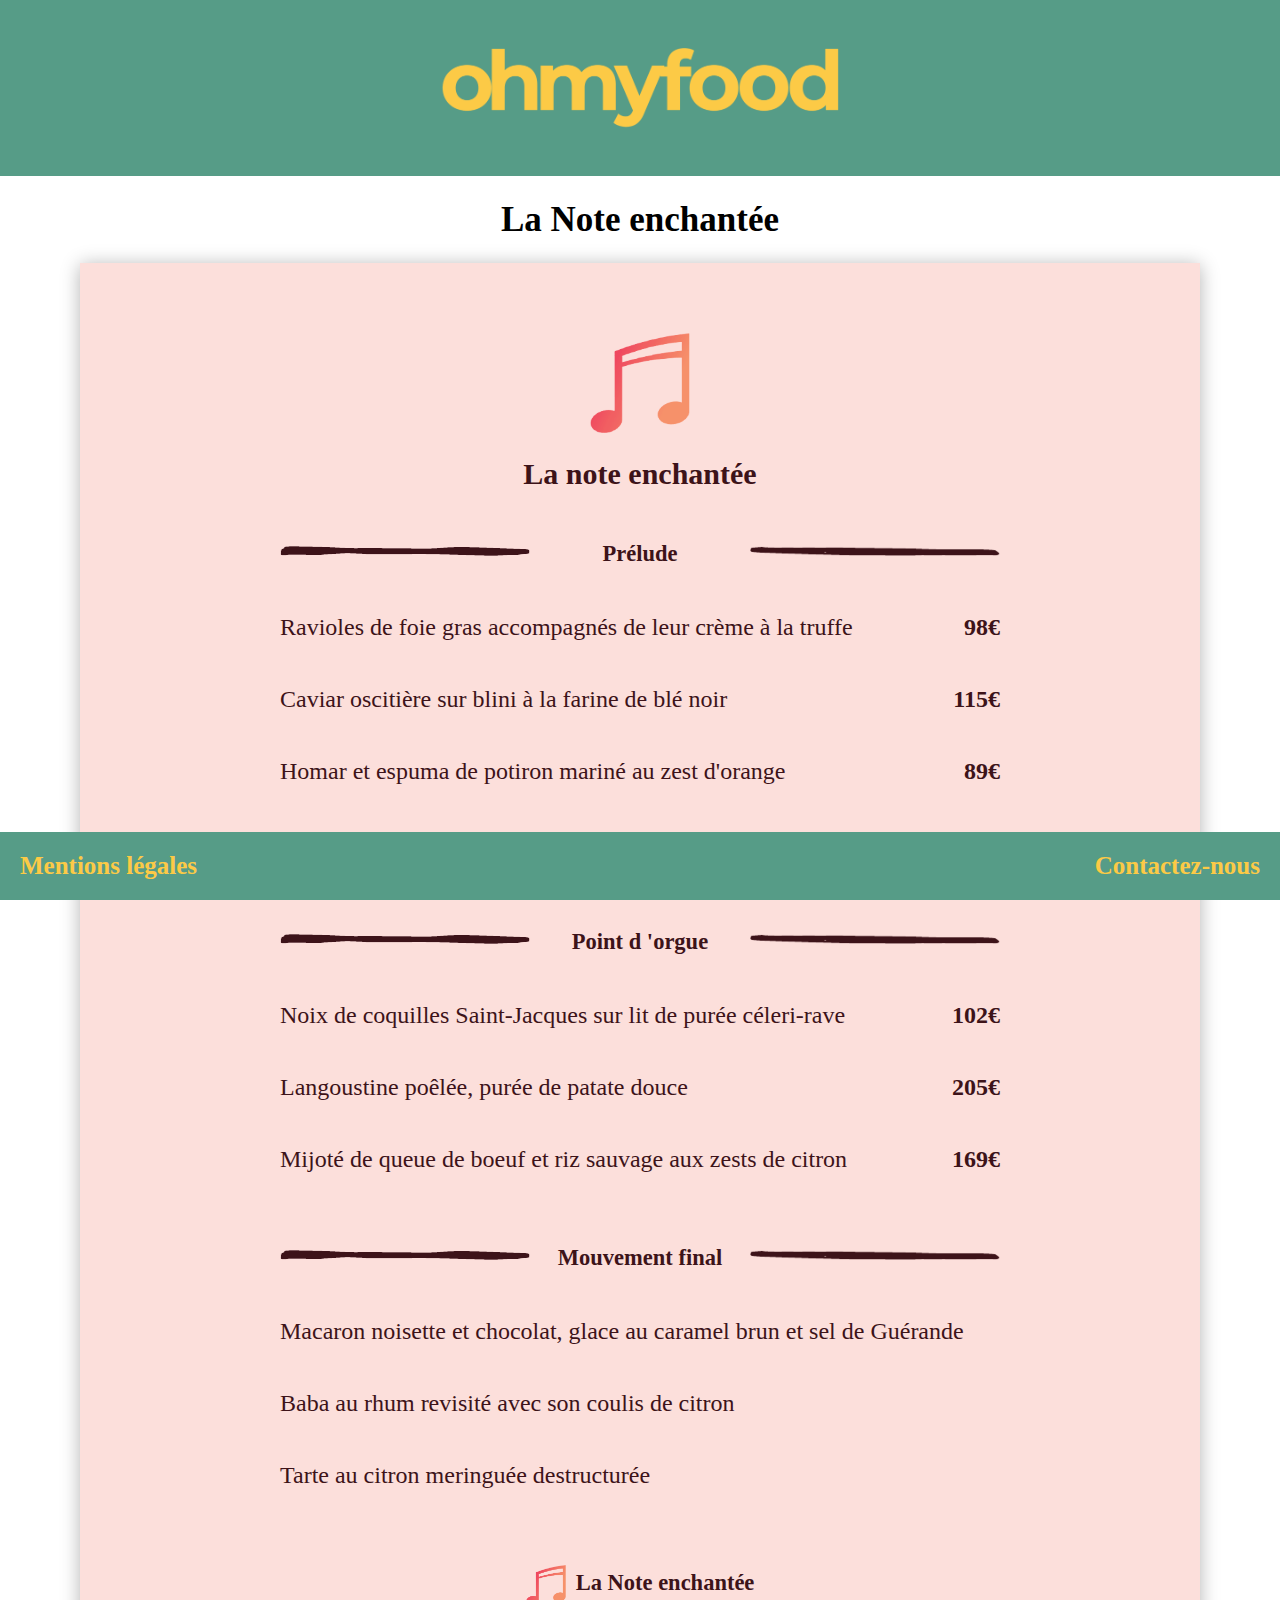
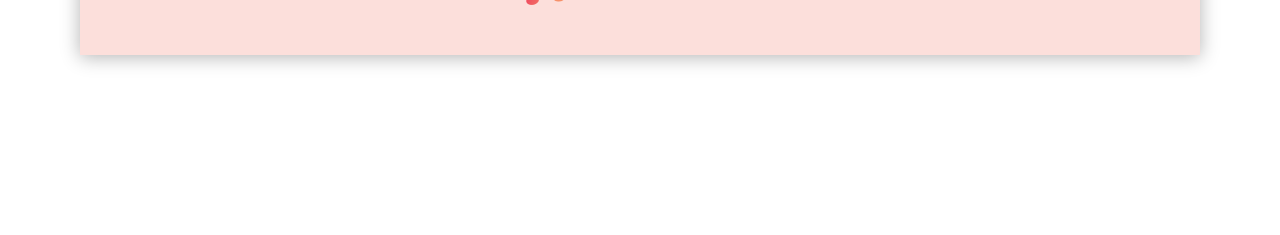
<file: La_note_enchantee.html>
<!DOCTYPE html>
<html lang="fr">

<head>
	<!-- En-tête du document  -->
	<meta charset="UTF-8">
	<meta name="viewport" content="width=device-width, initial-scale=1.0">
	<link rel="stylesheet" type="text/css" href="style.css">
	<title>La note enchantée</title>
</head>


<body>
	<header>
		<div class="Logo"><a href="index.html"><img src="img/Logo_ohmyfood.png" alt="Restaurant ohmyfood"></a></div>
	</header>

	<main>
		<h1 class="intitulé-carte">La Note enchantée</h1>
		<div id="noteE" class="carte">
			<img id="musique" src="img/note_musique.png" alt="Note de musique du menu La note enchantée">

			<h1>La note enchantée</h1>
			<div class="card"><img class="trait1" src="img/TraitA.png" alt="Trait droit du menu la note enchantée"><h2 class="midlign">Prélude</h2><img class="trait2" src="img/TraitAA.png" alt="Trait gauche du menu la note enchantée"></div>
			<p>Ravioles de foie gras accompagnés de leur crème à la truffe<span>98€</span><br>
				Caviar oscitière sur blini à la farine de blé noir <span>115€</span><br>
				Homar et espuma de potiron mariné au zest d'orange<span>89€</span><br>
				Foie gras de canard cuit entier, confiture de figue et pain toasté <span>105€</span><br></p>


				<div class="card"><img class="trait1" src="img/TraitA.png" alt="Trait droit du menu la note enchantée"><h2 class="midlign">Point d 'orgue</h2><img class="trait2" src="img/TraitAA.png" alt="Trait gauche du menu la note enchantée"></div>
				<p>Noix de coquilles Saint-Jacques sur lit de purée céleri-rave<span>102€</span><br>
					Langoustine poêlée, purée de patate douce<span>205€</span><br>
					Mijoté de queue de boeuf et riz sauvage aux zests de citron<span>169€</span><br></p>


					<div class="card"><img class="trait1" src="img/TraitA.png" alt="Trait droit du menu la note enchantée"><h2 class="midlign">Mouvement final</h2><img class="trait2" src="img/TraitAA.png" alt="Trait gauche du menu la note enchantée"></div>
					<p>Macaron noisette et chocolat, glace au caramel brun et sel de Guérande<br>
						Baba au rhum revisité avec son coulis de citron<br>
					Tarte au citron meringuée destructurée</p>


					<div class="enbas"><img src="img/note_musique.png" alt="Note de musique du menu  la note enchantée"><h2>La Note enchantée</h2></div>
				</div>	

			</main>

			<footer>
				<span id="MentionsLegales" class="wiget"><a href="Mentions_legales.html">Mentions légales</a></span>
				<span id="Contact" class="wiget"><a href="mailto:ohmyfood@gmail.com">Contactez-nous</a></span>
			</footer>
		</body>
		</html>
</file>
<file: style.css>
html
{
	height: 100%;
}



body
{
	position: relative;
	min-height: 100%;
	width: 100%;
	margin: auto;
}




/*----------------------------------------Page d 'accueil----------------------------------------------------*/

/*--------------------------------------------Header---------------------------------------------------------*/     


.Logo
{
	width: 400px;
	display: block;
	margin: auto;
}


header
{
	background-color: #569C87;
	width: 100%;
	padding-top: 40px;
	padding-bottom: 40px;
}




/*-----------------------------------------Main-------------------------------------------*/
/*-------------------------------------Barre de recherche-------------------------------------------------*/

.search_bar {

	display: flex;

	width: 100%;

	height: 60px;

	background-color: rgb(237,237,237); }



	.loupe

	{
		color: rgb(202,202,202);
		margin: auto;
		font-size: 35px;
		margin-top: 15px;
		margin-left: 5px;
		transform: rotate(90deg);
	}



	input {

		margin-left: 20px;

		width: 100%;

		background-color: rgb(237,237,237);

		border: 0;

		outline: 0; }



		/*-------------------------------------------------main----------------------------------------------------*/
		/*------------------------------------------------Menus----------------------------------------------------*/
		main
		{
			padding-bottom: 100px;
		}


		img
		{
			width: 100%;
			overflow: hidden;
			transition: all 300ms;

		}


		.zoom
		{

			overflow: hidden;
			box-shadow: 0 2px 18px 0  rgba(0, 0, 0, 0.3);

			margin: 50px;

		}



		.zoom img
		{
			opacity: 5;
			transition-duration: 5s;
			margin: 0 auto;
			display: block;
		}


		.zoom:hover img
		{
			transform: scale(1.2);
			opacity: 1;
			-webkit-transform: scale(1.2);
			-moz-transform: scale(1.2);
			z-index: 0; 
		}





		.menus
		{
			display: flex;
			flex-direction: row;
			margin-bottom: 60px;
		}


		.menus a img
		{
			width: 100%;
			display: block;
			margin-left: 0px;
			margin-right: 0px;
		}



		/*------------------------------------------------Pied de page------------------------------------------*/

		footer
		{
			position: fixed;
			bottom: 0px;
			width: 100%;
			padding-top: 20px;
			padding-bottom: 20px;
			background-color: #569C87;
			color: #fdcb46;
			font-size: 15px;
		}

		

		#MentionsLegales a
		{
			float: left;
			margin-left: 20px;
			font-size: 25px;
			font-weight: bold;
			color: #FCCA46;
			text-decoration: none;
		}




		#Contact a
		{
			float: right;
			margin-right: 20px;
			font-size: 25px;
			font-weight: bold;
			color: #FCCA46;
			text-decoration: none;
		}



		/*--------------------------Animation footer : Mentions légales et Contactez-nous---------------*/
		footer :hover
		{
			animation: wiggle 0.3s infinite alternate-reverse both;
		}


		.wiggle:hover {

			-webkit-animation: wiggle 400ms infinite;

			animation: wiggle 400ms infinite;

		}

		@-webkit-keyframes wiggle {

			0%, 10%, 20%, 30%, 40%, 50%, 60%, 70%, 80%, 90% {

				-webkit-transform: rotateZ(-5deg);

				transform: rotateZ(-5deg);

			}

			5%, 15%, 25%, 35%, 45%, 55%, 65%, 75%, 85%, 95% {

				-webkit-transform: rotateZ(5deg);

				transform: rotateZ(5deg);

			}

		}


		/*------------------ Bouton cliquable prochainement et animation 3 petits points-----------------*/

		.bouton #Prochainement
		{

			line-height: 70px;
			display: block;
			height: 80px;
			width: 300px;
			text-align: center;
			background-color: #569C87;
			font-size: 30px;
			color: #F5C74A;
			border-radius: 10px;
			margin-left: auto;
			margin-right: auto;
			margin-bottom: auto;
			color: #FCCA46;
			text-decoration: none;
		}



		@-webkit-keyframes opacity {
  0% {
    filter: progid:DXImageTransform.Microsoft.Alpha(Opacity=100);
    opacity: 1;
  }
  100% {
    filter: progid:DXImageTransform.Microsoft.Alpha(Opacity=0);
    opacity: 0;
  }
}

@-moz-keyframes opacity {
  0% {
    filter: progid:DXImageTransform.Microsoft.Alpha(Opacity=100);
    opacity: 1;
  }

  100% {
    filter: progid:DXImageTransform.Microsoft.Alpha(Opacity=0);
    opacity: 0;
  }
}

@-webkit-keyframes opacity {
  0% {
    filter: progid:DXImageTransform.Microsoft.Alpha(Opacity=100);
    opacity: 1;
  }
  100% {
    filter: progid:DXImageTransform.Microsoft.Alpha(Opacity=0);
    opacity: 0;
  }
}

@-moz-keyframes opacity {
  0% {
    filter: progid:DXImageTransform.Microsoft.Alpha(Opacity=100);
    opacity: 1;
  }
  100% {
    filter: progid:DXImageTransform.Microsoft.Alpha(Opacity=0);
    opacity: 0;
  }
}

@-o-keyframes opacity {
  0% {
    filter: progid:DXImageTransform.Microsoft.Alpha(Opacity=100);
    opacity: 1;
  }
  100% {
    filter: progid:DXImageTransform.Microsoft.Alpha(Opacity=0);
    opacity: 0;
  }
}

@keyframes opacity {
  0% {
    filter: progid:DXImageTransform.Microsoft.Alpha(Opacity=100);
    opacity: 1;
  }
  100% {
    filter: progid:DXImageTransform.Microsoft.Alpha(Opacity=0);
    opacity: 0;
  }
}


.bouton  span {
  -webkit-animation-name: opacity;
  -webkit-animation-duration: 1s;
  -webkit-animation-iteration-count: infinite;
  -moz-animation-name: opacity;
  -moz-animation-duration: 1s;
  -moz-animation-iteration-count: infinite;
  -ms-animation-name: opacity;
  -ms-animation-duration: 1s;
  -ms-animation-iteration-count: infinite;
}
.bouton span:nth-child(2) {
  -webkit-animation-delay: 100ms;
  -moz-animation-delay: 100ms;
  -ms-animation-delay: 100ms;
  -o-animation-delay: 100ms;
  animation-delay: 100ms;
}
.bouton  span:nth-child(3) {
  -webkit-animation-delay: 300ms;
  -moz-animation-delay: 300ms;
  -ms-animation-delay: 300ms;
  -o-animation-delay: 300ms;
  animation-delay: 300ms;
}
 

		/*-----------------------------------------------Page La note enchantée----------------------------------------*/

		.carte
		{
			text-align: center;
			color: #3d1319;
			font-size: 15px;
			background-color: #fcdfdb;
			margin: 80px;
			box-shadow: 0 2px 18px 0 rgba(0, 0, 0, 0.3);
			text-align: center;
			margin-top: 0;
			padding-top: 20px; 
		}



		.carte #musique
		{

			height: 100px;
			width: 100px;
			margin-top: 50px; 
			
		}

		

		.intitulé-carte 
		{
			text-align: center;
			font-size: 35px;
		}


		p
		{
			text-align: left;
			margin-left: 200px;
			margin-right: 200px;
			line-height: 300%;
			font-size: x-large;
		}


		p span
		{ 
			float: right;
			font-weight: bold;

		}

		.card
		{
			margin-top: 50px;
			text-align: center;
			display: flex;
			flex-direction: row;
		}

		.card h2
		{
			text-align: center;
			margin: auto;
		}

		.card img
		{
			height: 10px;
			width: 250px;
		}

		.trait1
		{
			margin-left: 200px;
			margin-top: 5px;

		}

		.trait2
		{
			margin-right: 200px;
			margin-top:5px;

		}

		.enbas
		{
			margin: auto;
			display: flex;
			flex-direction: row;
			padding-bottom: 40px;
		}

		.enbas img
		{
			margin-left: auto;
			margin-top: 30px;
			height: 40px;
			width: 40px;
		}

		.enbas h2
		{
			margin-right: auto;
			margin-left: 10px;
			margin-top: 35px;
		}



		.midlign
		{
			text-decoration: none;
			background: linear-gradient(to top, rgba(255, 0, 0, 0.5) 0%, rgba(255, 0, 0, 0.5) 10%, transparent 10.01%) no-repeat left bottom / 0 100%;
			transition: background-size .6s;

		}

		.midlign:hover
		{
			background-size: 100% 100%;
		}




		/*-----------------------------------Page Le chic à la française----------------*/

		.card_2A p
		{
			color: #C76C13;
		}


		.midlign_2A
		{
			color: #C76C13;
		}



		.card_2B p h2
		{
			color: #AB609B;
		}

		.midlign_2B
		{
			color: #AB609B;
		}


		.card_2C p h2
		{
			color: #6544B5;
		}


		.midlign_2C
		{
			color: #6544B5;
		}





		/*--------media queries page accueil----------------*/

		@media only screen and (max-width: 1200px) 
		{


			header
			{
				display: flex;
				width: 100%;
			}


			body, footer
			{
				width: 100%;
			}	

			.Logo
			{
				width: 300px;
				display: block;
				margin: auto;
			}


			.menus
			{
				display: flex;
				flex-direction: column;
				margin-bottom: 10px;
			}



			.zoom
			{
				margin-left : 15px;
				margin-right: 15px;
			}




		}



		/*---------------------------------------Media queries La note enchantée------------------*/
		@media only screen and (max-width: 1200px) {



			#noteE
			{
				width: 90%;
				margin: auto;
			}



			p
			{
				margin-left: 5px;
				margin-right: 5px;
				text-align: left;
				font-size: 12px;
			}


			p span
			{
				float: right;

			}


			.trait1
			{
				margin-left: 10px;
			}

			.trait2
			{
				margin-right: 10px;
			}

			#MentionsLegales a
			{
				font-size: 20px;
			}


			#Contact a
			{
				font-size: 20px;
			}


			.card img
			{
				width: 100px;
				height: 5px;

			}

			h2
			{
				font-size: 15px;
			}

		}


		/*-----------------------------Media Queries pour le menu :  chic à la française-------------------------*/

		@media only screen and (max-width: 1200px) {

			#Lechic
			{
				width: 90%;
				margin: auto;
			}



			p
			{
				margin-left: 5px;
				margin-right: 5px;
				text-align: left;
				font-size: 12px;
			}


			p span
			{
				float: right;

			}


			.trait1
			{
				margin-left: 10px;
			}

			.trait2
			{
				margin-right: 10px;
			}

			#MentionsLegales a
			{
				font-size: 20px;
			}


			#Contact a
			{
				font-size: 20px;
			}


			.card img
			{
				width: 100px;
				height: 5px;

			}

			h2
			{
				font-size: 15px;
			}

		}


		/*-----------------------------Media Queries pour le menu :  chic à la française-------------------------*/
		@media only screen and (max-width: 1200px) {
			

			#Ledélice
			{
				width: 90%;
				margin: auto;
			}



			p
			{
				margin-left: 5px;
				margin-right: 5px;
				text-align: left;
				font-size: 12px;
			}


			p span
			{
				float: right;

			}


			.trait1
			{
				margin-left: 10px;
			}

			.trait2
			{
				margin-right: 10px;
			}

			#MentionsLegales a
			{
				font-size: 20px;
			}


			#Contact a
			{
				font-size: 20px;
			}


			.card img
			{
				width: 80px;
				height: 5px;

			}

			h2
			{
				font-size: 15px;
			}

		}

		/*-----------------------------Media Queries pour le menu :  La palette du goût------*/
		@media only screen and (max-width: 1200px) {
			

			#Lapalette
			{
				width: 95%;
				margin: auto;
			}



			p
			{
				margin-left: 2px;
				margin-right: 2px;
				text-align: left;
				font-size: 12px;
			}


			p span
			{
				float: right;

			}


			.trait1
			{
				margin-left: 10px;
			}

			.trait2
			{
				margin-right: 10px;
			}

			#MentionsLegales a
			{
				font-size: 20px;
			}


			#Contact a
			{
				font-size: 20px;
			}


			.card img
			{
				width: 85px;
				height: 5px;

			}

			h2
			{
				font-size: 15px;
			}

		}
</file>
